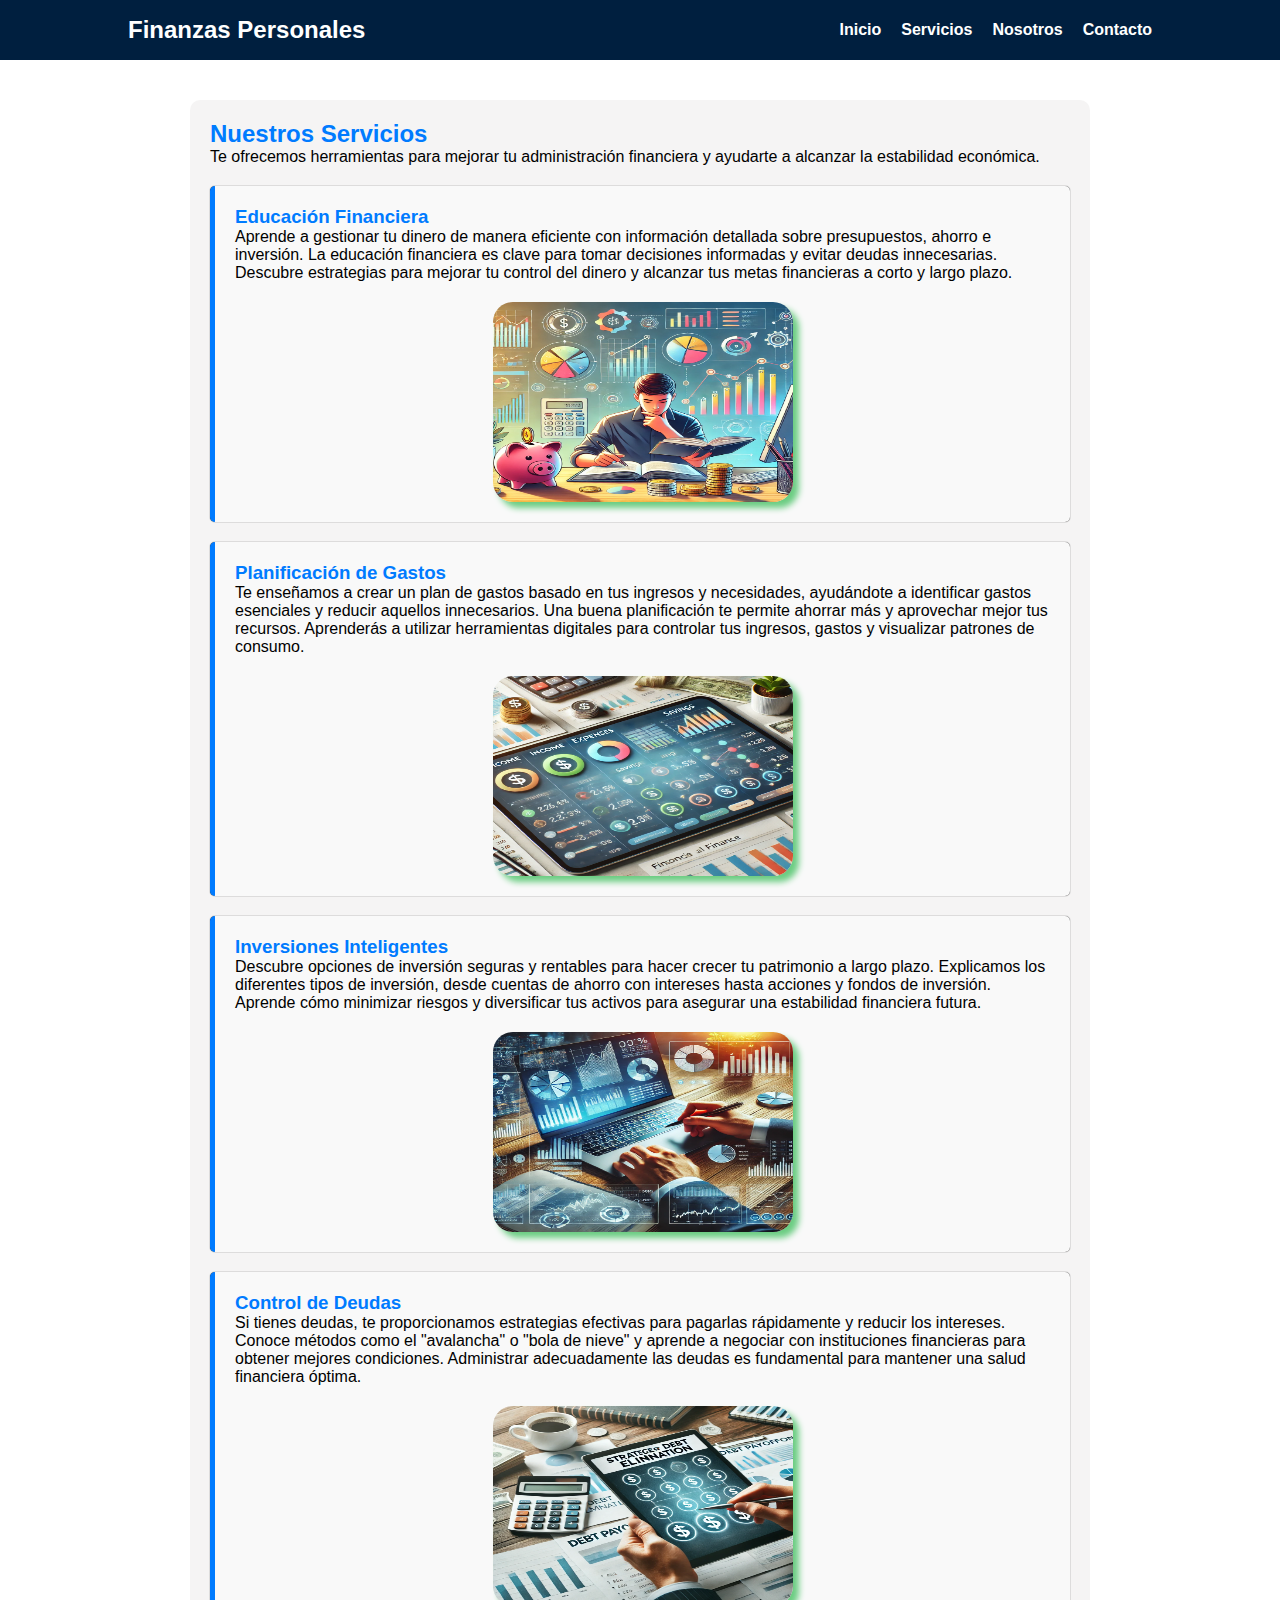
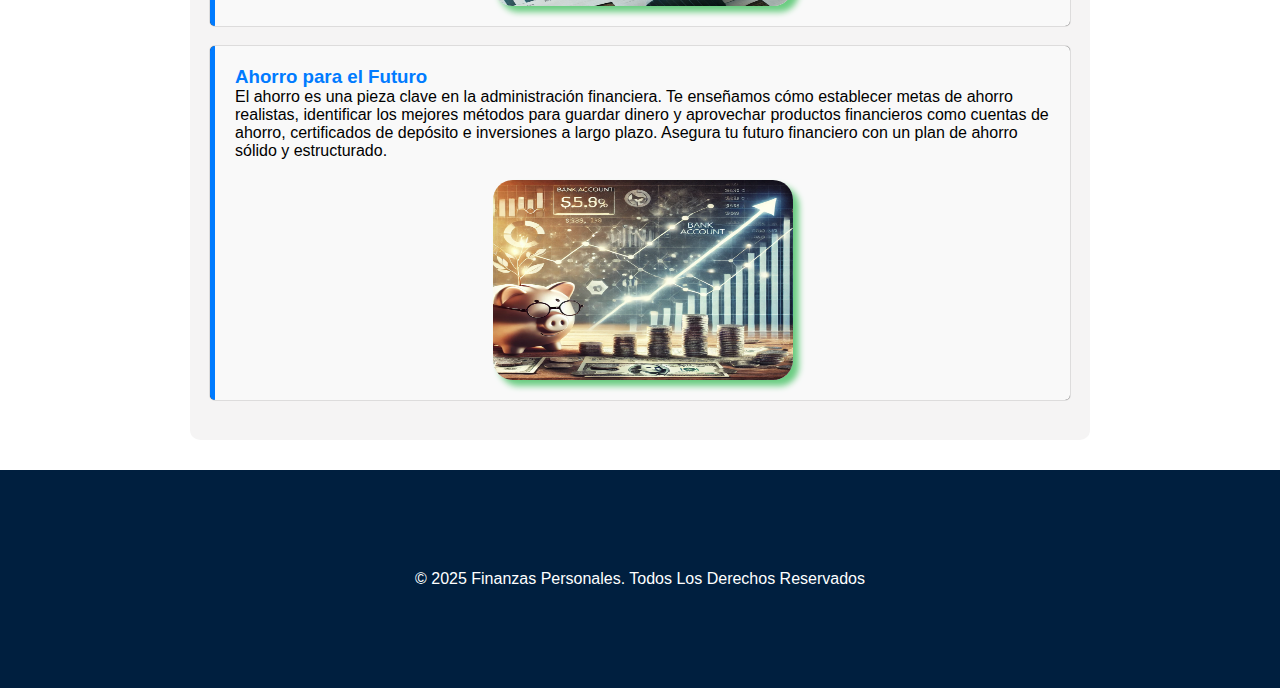
<file: 02-SERVICIOS/servicios.html>
<!DOCTYPE html>
<html lang="es">
<head>
    <meta charset="UTF-8">
    <meta name="viewport" content="width=device-width, initial-scale=1.0">
    <title>Servicios - Administración Financiera</title>
    <link rel="stylesheet" href="servicios.css">
</head>
<body>
    <!-- Encabezado -->
    <header>
        <div class="nav-container">
            <div class="logo">Finanzas Personales</div>
            <nav>
                <ul>
                    <li><a href="../index.html">Inicio</a></li>
                    <li><a href="../02-SERVICIOS/servicios.html">Servicios</a></li>
                    <li><a href="../03-NOSOTROS/nosotros.html">Nosotros</a></li>
                    <li><a href="../05-CONTACTO/contacto.html">Contacto</a></li>
                </ul>
            </nav>
    </header>
    
    <!-- Sección de Servicios -->
    <section id="servicios">
        <h2>Nuestros Servicios</h2>
        <p>Te ofrecemos herramientas para mejorar tu administración financiera y ayudarte a alcanzar la estabilidad económica.</p>
        
        <div class="servicio">
            <h3>Educación Financiera</h3>
            <p>Aprende a gestionar tu dinero de manera eficiente con información detallada sobre presupuestos, ahorro e inversión. 
            La educación financiera es clave para tomar decisiones informadas y evitar deudas innecesarias. Descubre estrategias 
            para mejorar tu control del dinero y alcanzar tus metas financieras a corto y largo plazo.</p>
            <img src="foto_educacion_financiera.webp">
        </div>

        <div class="servicio">
            <h3>Planificación de Gastos</h3>
            <p>Te enseñamos a crear un plan de gastos basado en tus ingresos y necesidades, ayudándote a identificar gastos 
            esenciales y reducir aquellos innecesarios. Una buena planificación te permite ahorrar más y aprovechar mejor tus recursos. 
            Aprenderás a utilizar herramientas digitales para controlar tus ingresos, gastos y visualizar patrones de consumo.</p>
            <img src="foto_planificacion_gastos.webp">
        </div>

        <div class="servicio">
            <h3>Inversiones Inteligentes</h3>
            <p>Descubre opciones de inversión seguras y rentables para hacer crecer tu patrimonio a largo plazo. Explicamos los 
            diferentes tipos de inversión, desde cuentas de ahorro con intereses hasta acciones y fondos de inversión. Aprende cómo 
            minimizar riesgos y diversificar tus activos para asegurar una estabilidad financiera futura.</p>
            <img src="foto_inversiones_inteligentes.webp">
        </div>

        <div class="servicio">
            <h3>Control de Deudas</h3>
            <p>Si tienes deudas, te proporcionamos estrategias efectivas para pagarlas rápidamente y reducir los intereses. Conoce 
            métodos como el "avalancha" o "bola de nieve" y aprende a negociar con instituciones financieras para obtener mejores condiciones. 
            Administrar adecuadamente las deudas es fundamental para mantener una salud financiera óptima.</p>
            <img src="foto_control_deudas.webp">
        </div>

        <div class="servicio">
            <h3>Ahorro para el Futuro</h3>
            <p>El ahorro es una pieza clave en la administración financiera. Te enseñamos cómo establecer metas de ahorro realistas, 
            identificar los mejores métodos para guardar dinero y aprovechar productos financieros como cuentas de ahorro, certificados 
            de depósito e inversiones a largo plazo. Asegura tu futuro financiero con un plan de ahorro sólido y estructurado.</p>
            <img src="foto_ahorro_futuro.webp">
        </div>
    </section>
    <footer>
        <p>&copy; 2025 Finanzas Personales. Todos Los Derechos Reservados</p>
    </footer>
</body>
</html>
</file>
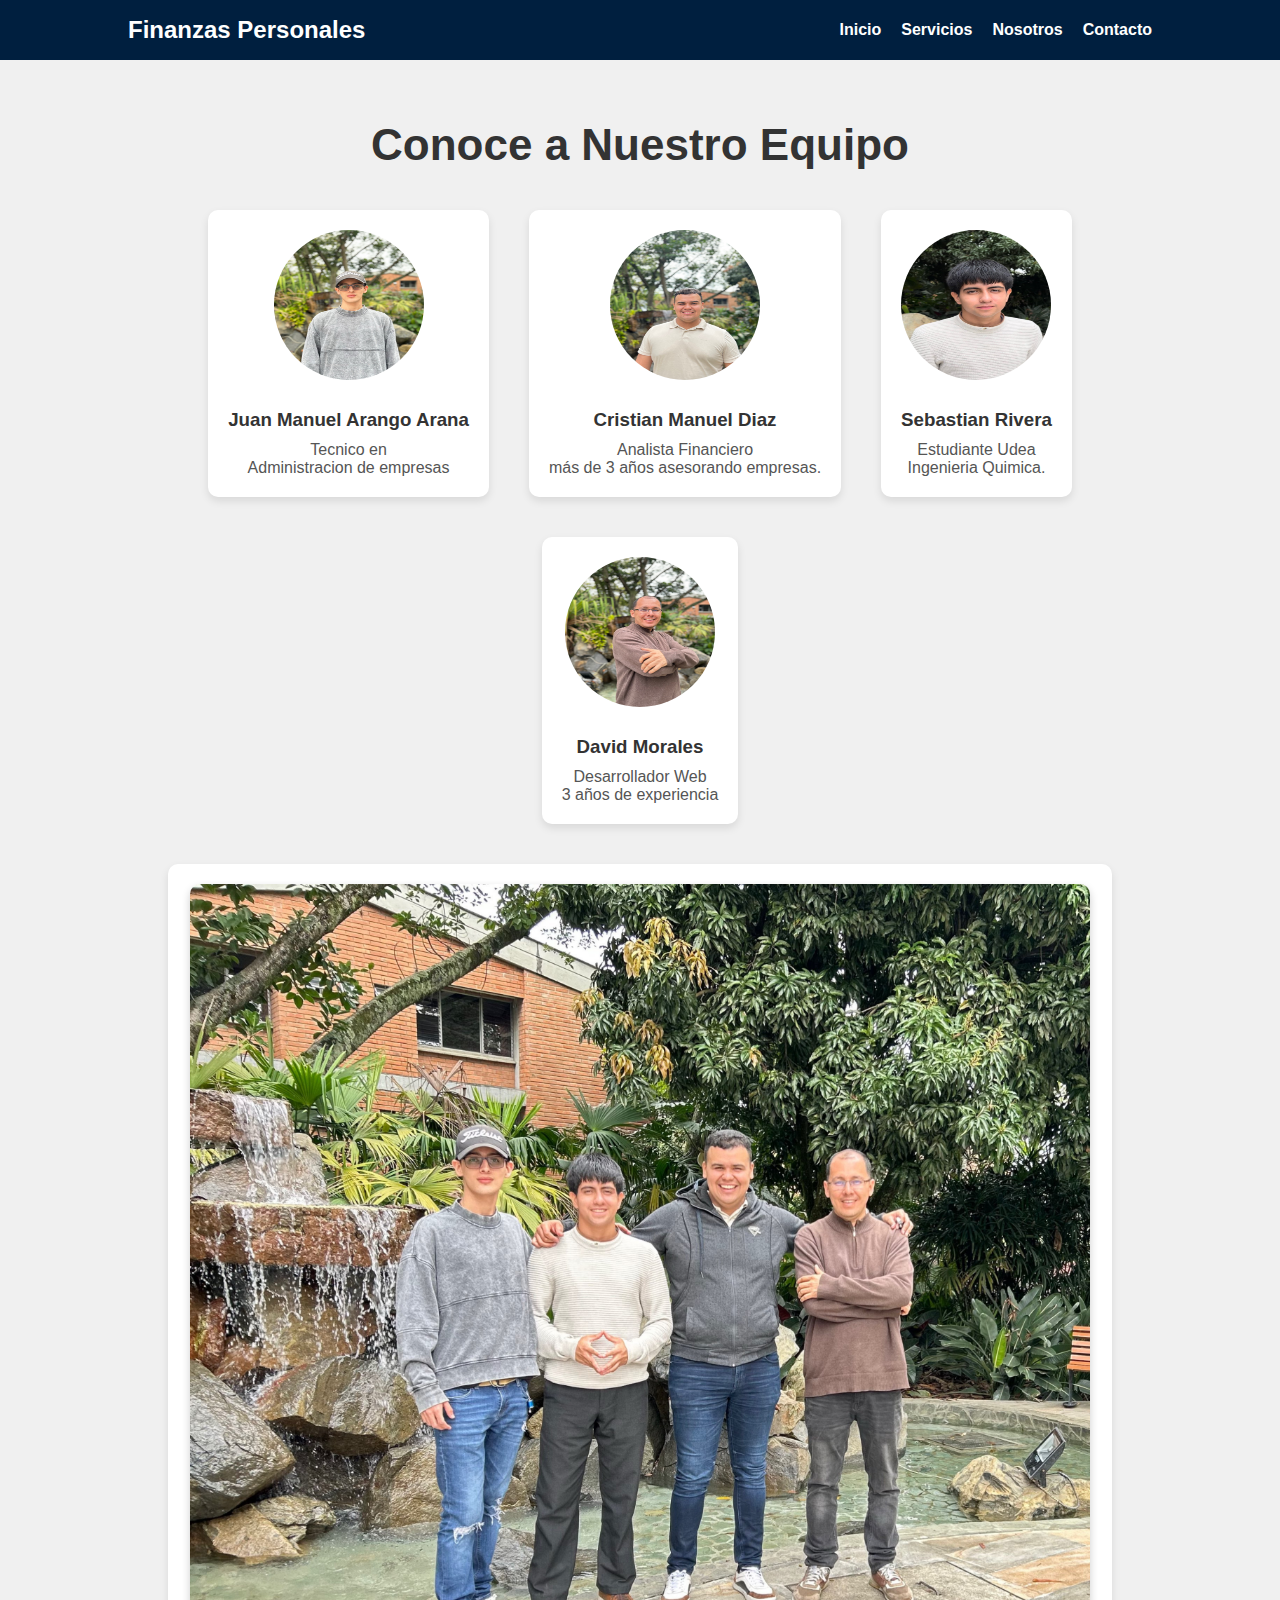
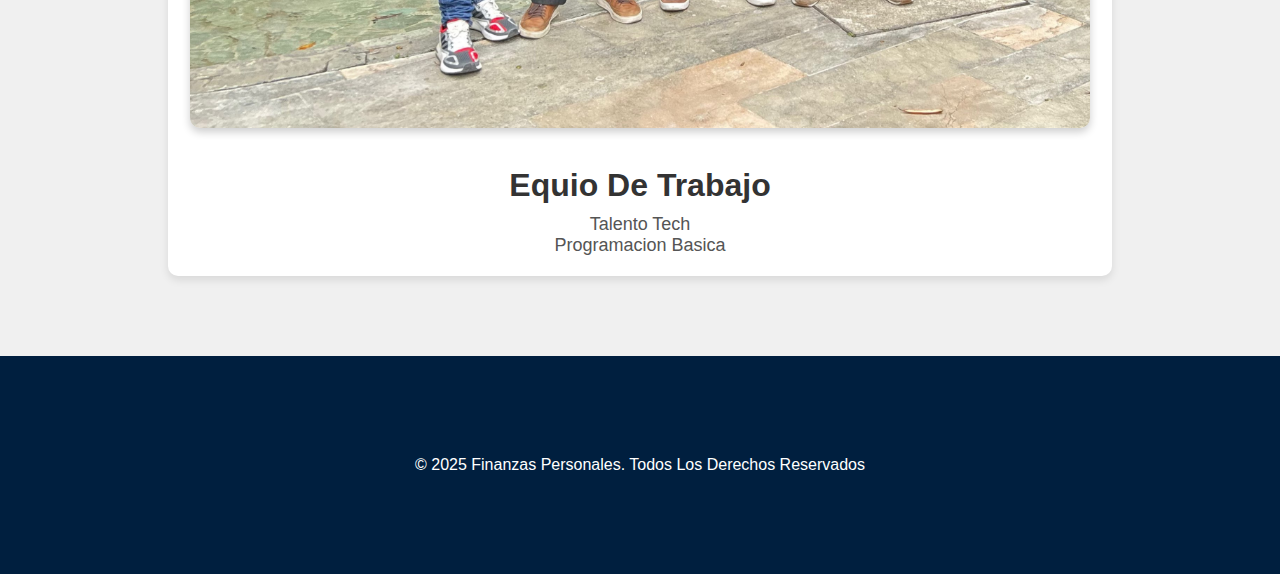
<file: 03-NOSOTROS/nosotros.html>
<!DOCTYPE html>
<html lang="es">
<head>
    <meta charset="UTF-8">
    <meta name="viewport" content="width=device-width, initial-scale=1.0">
    <title>Acerca de Nosotros</title>
    <link rel="stylesheet" href="nosotros.css">
</head>
<body>

    <header>
        <div class="nav-container">
            <div class="logo">Finanzas Personales</div>
            <nav>
                <ul>
                    <li><a href="../index.html">Inicio</a></li>
                    <li><a href="../02-SERVICIOS/servicios.html">Servicios</a></li>
                    <li><a href="../03-NOSOTROS/nosotros.html">Nosotros</a></li>
                    <li><a href="../05-CONTACTO/contacto.html">Contacto</a></li>
                </ul>
            </nav>
        </header>

<div class="container">
    <section class="about-section">
        <h2>Conoce a Nuestro Equipo</h2>
        <div class="team-members">
            <!-- Miembro 1 -->
            <div class="team-member">
                <img src="juanma.jpg" alt="Miembro 1">
                <h3>Juan Manuel Arango Arana</h3>
                <p>Tecnico en </p>
                <p>Administracion de empresas</p>
            </div>

            <!-- Miembro 2 -->
            <div class="team-member">
                <img src="cristian.jpg" alt="Miembro 2">
                <h3>Cristian Manuel Diaz</h3>
                <p>Analista Financiero</p>
                <p>más de 3 años  asesorando empresas.</p>
            </div>

            <!-- Miembro 3 -->
            <div class="team-member">
                <img src="juanrivera.jpg" alt="Miembro 3">
                <h3>Sebastian Rivera</h3>
                <p>Estudiante Udea</p>
                <p>Ingenieria Quimica.</p>
            </div>

            <!-- Miembro 4 -->
            <div class="team-member">
                <img src="david.jpg" alt="Miembro 4">
                <h3>David Morales</h3>
                <p>Desarrollador Web</p>
                <p>3 años de experiencia</p>
            </div>
            
            
            <!-- Miembro 5 -->
            <div class="team-member grupo">
                <div>
                    <img src="grupo.jpg" alt="Grupo">
                    <h3>Equio De Trabajo</h3>
                    <p>Talento Tech</p>
                    <p>Programacion Basica</p></div>
            </div>     
            
        </div>
            
        </div>
    </section>


<footer>
    <p>&copy; 2025 Finanzas Personales. Todos Los Derechos Reservados</p>
</footer>

</body>

</html>
</file>
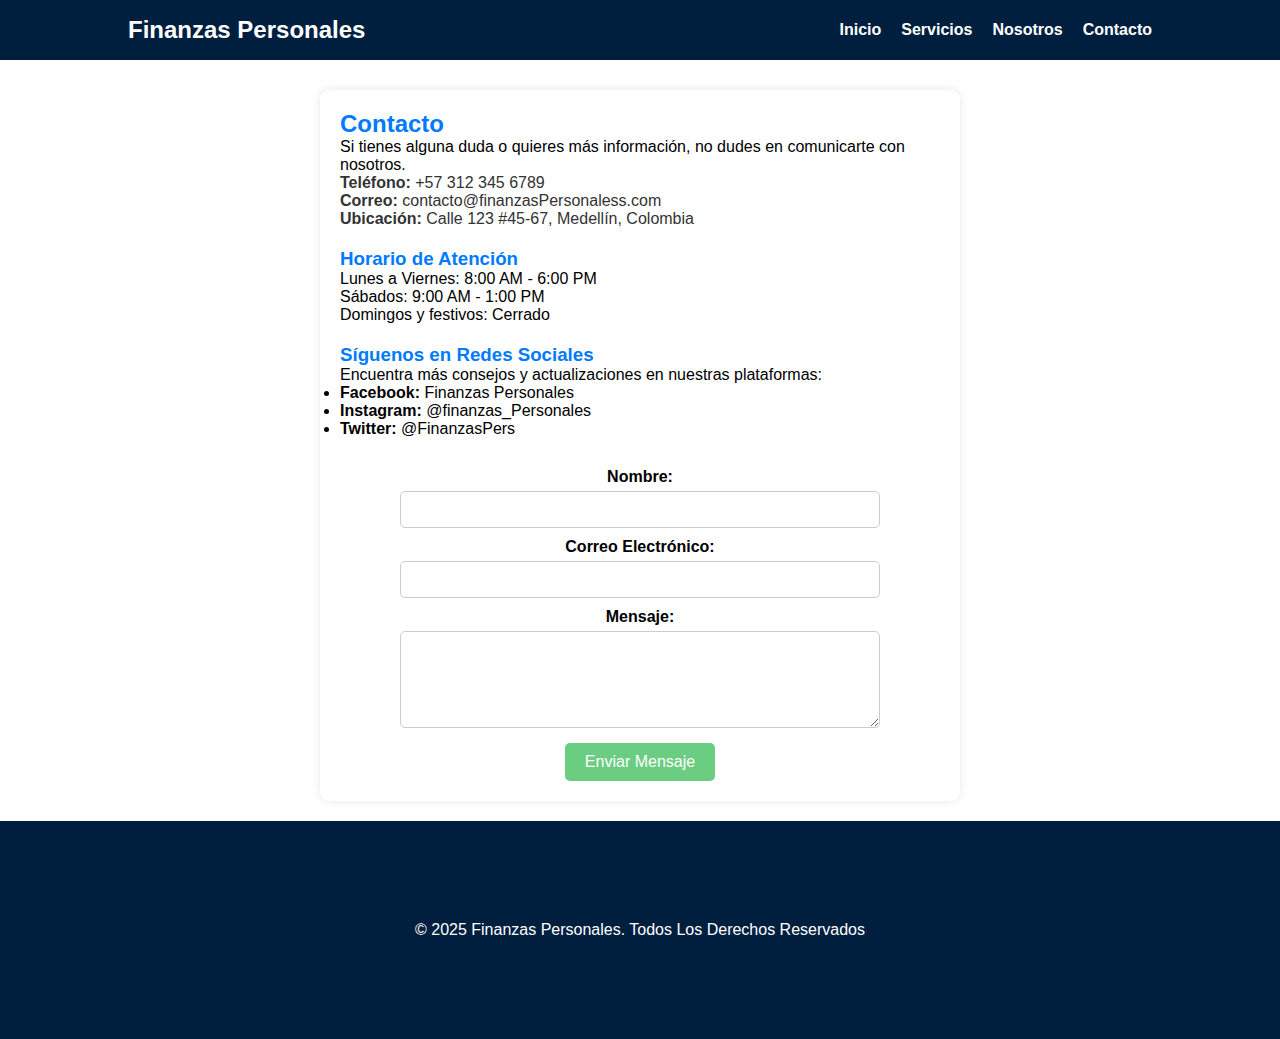
<file: 05-CONTACTO/contacto.html>
<!DOCTYPE html>
<html lang="en">
<head>
    <meta charset="UTF-8">
    <meta name="viewport" content="width=device-width, initial-scale=1.0">
    <title>Document</title>
    <link rel="stylesheet" href="contacto.css">
</head>
<body>
    <!-- Encabezado -->
    <header>
        <div class="nav-container">
            <div class="logo">Finanzas Personales</div>
            <nav>
                <ul>
                    <li><a href="../index.html">Inicio</a></li>
                    <li><a href="../02-SERVICIOS/servicios.html">Servicios</a></li>
                    <li><a href="../03-NOSOTROS/nosotros.html">Nosotros</a></li>
                    <li><a href="../05-CONTACTO/contacto.html">Contacto</a></li>
                </ul>
            </nav>
    </header>
    <!-- Sección de Contacto -->
    <section id="contacto">
        <h2>Contacto</h2>
        <p>Si tienes alguna duda o quieres más información, no dudes en comunicarte con nosotros.</p>
        
        <div class="info-contacto">
            <p><strong>Teléfono:</strong> +57 312 345 6789</p>
            <p><strong>Correo:</strong> contacto@finanzasPersonaless.com</p>
            <p><strong>Ubicación:</strong> Calle 123 #45-67, Medellín, Colombia</p>
        </div>

        <div class="horario-atencion">
            <h3>Horario de Atención</h3>
            <p>Lunes a Viernes: 8:00 AM - 6:00 PM</p>
            <p>Sábados: 9:00 AM - 1:00 PM</p>
            <p>Domingos y festivos: Cerrado</p>
        </div>

        <div class="redes-sociales">
            <h3>Síguenos en Redes Sociales</h3>
            <p>Encuentra más consejos y actualizaciones en nuestras plataformas:</p>
            <ul>
                <li><strong>Facebook:</strong> Finanzas Personales</li>
                <li><strong>Instagram:</strong> @finanzas_Personales</li>
                <li><strong>Twitter:</strong> @FinanzasPers</li>
            </ul>
        </div>
        
        <form id="form-contacto">
            <label for="nombre">Nombre:</label>
            <input type="text" id="nombre" name="nombre" required>
            
            <label for="email">Correo Electrónico:</label>
            <input type="email" id="email" name="email" required>
            
            <label for="mensaje">Mensaje:</label>
            <textarea id="mensaje" name="mensaje" rows="5" required></textarea>
            
            <button type="submit">Enviar Mensaje</button>
        </form>
    </section>
    <footer>
        <p>&copy; 2025 Finanzas Personales. Todos Los Derechos Reservados</p>
    </footer>
</body>
</html>
</file>
<file: 02-SERVICIOS/servicios.css>
/* /estilos/ */
*{
    padding: 0;
    margin: 0;
    box-sizing: border-box;
    font-family: 'Gill Sans', 'Gill Sans MT', Calibri, 'Trebuchet MS', sans-serif;
    text-decoration: none;
}

/* /Encabezado/ */
header {
    background-color: #001f3f;
    color: white;
    display: flex;
    justify-content: space-between;
    align-items: center;
    padding: 16px 10%;
    width: 100%;
    position: fixed;  /* Lo fija en la parte superior */
    top: 0;
    left: 0;
    z-index: 1000;  /* Asegura que esté por encima de otros elementos */
}

.nav-container {
    display: flex;
    align-items: center;
    width: 100%;
    justify-content: space-between;
}

.logo {
    font-size: 1.5rem;
    font-weight: bold;
}

nav ul {
    list-style: none;
    display: flex;
    gap: 20px;
    margin: 0;
    padding: 0;
}

nav ul li a {
    text-decoration: none;
    color: white;
    font-weight: bold;
}

/* Para evitar que el contenido se solape con el header */
body {
    padding-top: 70px;  /* Ajusta según la altura del header */
}



/* Sección de Servicios */
#servicios {
    width: 80%;
    max-width: 900px;
    margin: 30px auto;
    padding: 20px;
    background-color: rgba(210, 208, 208, 0.228);
    border-radius: 10px;
}

h1, h2, h3 {
    color: #007bff;
}

.servicios.p {
    color: #333;
    line-height: 1.6;
    font-size: 16px;
}

/* /cuadros para informacion/ */
.servicio {
    padding: 20px;
    margin: 20px 0;
    border-left: 5px solid #007bff;
    background-color: #f9f9f9;
    border-radius: 5px;
    transition: transform 0.2s ease-in-out;
    box-shadow: 0px 0px 1px rgb(0, 0, 0);  
}

.servicio:hover {
    transform: scale(1.02);
    background-color: #eef6ff;
}

img {
    width: 300px;
    height: 200px;
    border-radius: 20px;
    margin: 20px 0;
    box-shadow: 6px 6px 6px #6bcd82;
    display: block;
    margin: auto;
    margin-top: 20px;
}
    /* /footer/ */

    
footer {
     background-color: #001f3f;
    color: white;
    text-align: center;
    padding: 100px 0;
    margin-top: 20px;
    width: 100%;
    }
</file>
<file: 03-NOSOTROS/nosotros.css>
/* /estilos/*/

*{
    padding: 0;
    margin: 0;
    box-sizing: border-box;
    font-family: 'Gill Sans', 'Gill Sans MT', Calibri, 'Trebuchet MS', sans-serif;
    text-decoration: none;
    
}

/* /Encabezado/ */

header {
    background-color: #001f3f;
    color: white;
    display: flex;
    justify-content: space-between;
    align-items: center;
    padding: 16px 10%;  
    width: 100%;
    position: fixed;  /* Lo fija en la parte superior */
    top: 0;
    left: 0;
    z-index: 1000;  /* Asegura que esté por encima de otros elementos */
}

.nav-container {
    display: flex;
    align-items: center;
    width: 100%;
    justify-content: space-between;
}

.logo {
    font-size: 1.5rem;
    font-weight: bold;
}

nav ul {
    list-style: none;
    display: flex;
    gap: 20px;
    margin: 0;
    padding: 0;
}

nav ul li a {
    text-decoration: none;
    color: white;
    font-weight: bold;
}

/* Para evitar que el contenido se solape con el header */
body {
    padding-top: 70px;  /* Ajusta según la altura del header */
}


body {
    font-family: Arial, sans-serif;
    margin: 0;
    padding: 0;
    background-color: #f0f0f0;
}

.container {
    width: 80%;
    margin: 20px auto;
}

.about-section {
    text-align: center;
    margin-top: 120px;
    
}

.about-section h2 {
    font-size: 44px;
    color: #333;
    margin-top: 80px;
    
}

.team-members {
    display: flex;
    justify-content: center;
    align-items: center;
    margin: 20px;
    margin-top: 20px;
  
   
    grid-template-columns: repeat(auto-fill, minmax(250px, 1fr));
    gap: 80px;
    padding: 20px;
    justify-items: center;
}

.team-member {
    background-color: white;
    padding: 20px;
    border-radius: 10px;
    box-shadow: 0 4px 8px rgba(0, 0, 0, 0.1);
    text-align: center;
    transition: transform 0.3s ease;
}


.team-member:hover {
    transform: scale(1.05);
}

.team-member img {
    width: 150px;
    height: 150px;
    border-radius: 50%;
    margin-bottom: 15px;
}

.team-member h3 {
    margin: 10px 0;
    color: #333;
}

.team-member p {
    color: #555;
    font-size: 16px;
}

/* /footer/ */
footer {
    background-color: #001f3f;
   color: white;
   text-align: center;
   padding: 100px 0;
   margin-top: 20px;
   width: 100%;
   }



/* Estilos especiales para la imagen de grupo */
.team-member.grupo {
    text-align: center;
    width: 100%;
    margin-bottom: 40px;
}

/* Hace que la imagen de grupo sea más grande */
.team-member.grupo img {
    width: 100%;  /* Ocupa todo el ancho disponible */
    max-width: 900px;  /* Ajusta el tamaño máximo */
    height: auto;
    border-radius: 10px;  /* Bordes redondeados opcionales */
    box-shadow: 0 4px 8px rgba(0, 0, 0, 0.2);  /* Sombra opcional *//
}

.team-members {
    display: flex;
    flex-wrap: wrap;
    justify-content: center;
    gap: 40px;
    padding: 20px;
}


.team-member.team-member.grupo h3 {
    font-size: 32px;
    color: #333;
    margin-top: 20px;
}

.team-member.grupo p {
    font-size: 18px;
    color: #555;
}
</file>
<file: 05-CONTACTO/contacto.css>
/* /estilos/*/

*{
    padding: 0;
    margin: 0;
    box-sizing: border-box;
    font-family: 'Gill Sans', 'Gill Sans MT', Calibri, 'Trebuchet MS', sans-serif;
    text-decoration: none;
    
}

/* /Encabezado/ */

header {
    background-color: #001f3f;
    color: white;
    display: flex;
    justify-content: space-between;
    align-items: center;
    padding: 16px 10%;
    width: 100%;
    position: fixed;  /* Lo fija en la parte superior */
    top: 0;
    left: 0;
    z-index: 1000;  /* Asegura que esté por encima de otros elementos */
}

.nav-container {
    display: flex;
    align-items: center;
    width: 100%;
    justify-content: space-between;
}

.logo {
    font-size: 1.5rem;
    font-weight: bold;
}

nav ul {
    list-style: none;
    display: flex;
    gap: 20px;
    margin: 0;
    padding: 0;
}

nav ul li a {
    text-decoration: none;
    color: white;
    font-weight: bold;
}

/* Para evitar que el contenido se solape con el header */
body {
    padding-top: 70px;  /* Ajusta según la altura del header */
}


h1, h2, h3 {
    color: #007bff;
}

.info-contacto {
    color: #333;
}

/* Sección de contacto */
#contacto {
    background-color: white;
    padding: 20px;
    width: 50%;
    margin: 20px auto;
    box-shadow: 0px 0px 10px rgba(0, 0, 0, 0.1);
    border-radius: 10px;
}

.info-contacto, .horario-atencion, .redes-sociales {
    margin-bottom: 20px;
}

/* Formulario de contacto */
form {
    display: flex;
    flex-direction: column;
    align-items: center;
    justify-content: center;
    width: 100%;
}

label {
    font-weight: bold;
    margin-top: 10px;
}

input, textarea {
    width: 80%;
    padding: 10px;
    margin-top: 5px;
    border: 1px solid #ccc;
    border-radius: 5px;
}

button {
    background-color: #6bcd82;
    color: white;
    border: none;
    padding: 10px 20px;
    margin-top: 15px;
    border-radius: 5px;
    cursor: pointer;
    font-size: 16px;
    transition: background-color 0.5s;
}

button:hover {
    background-color: #5ab974;
}


footer {
    background-color: #001f3f;
    color: white;
    text-align: center;
    padding: 100px 0;
    margin-top: 20px;
    width: 100%;
}
</file>
